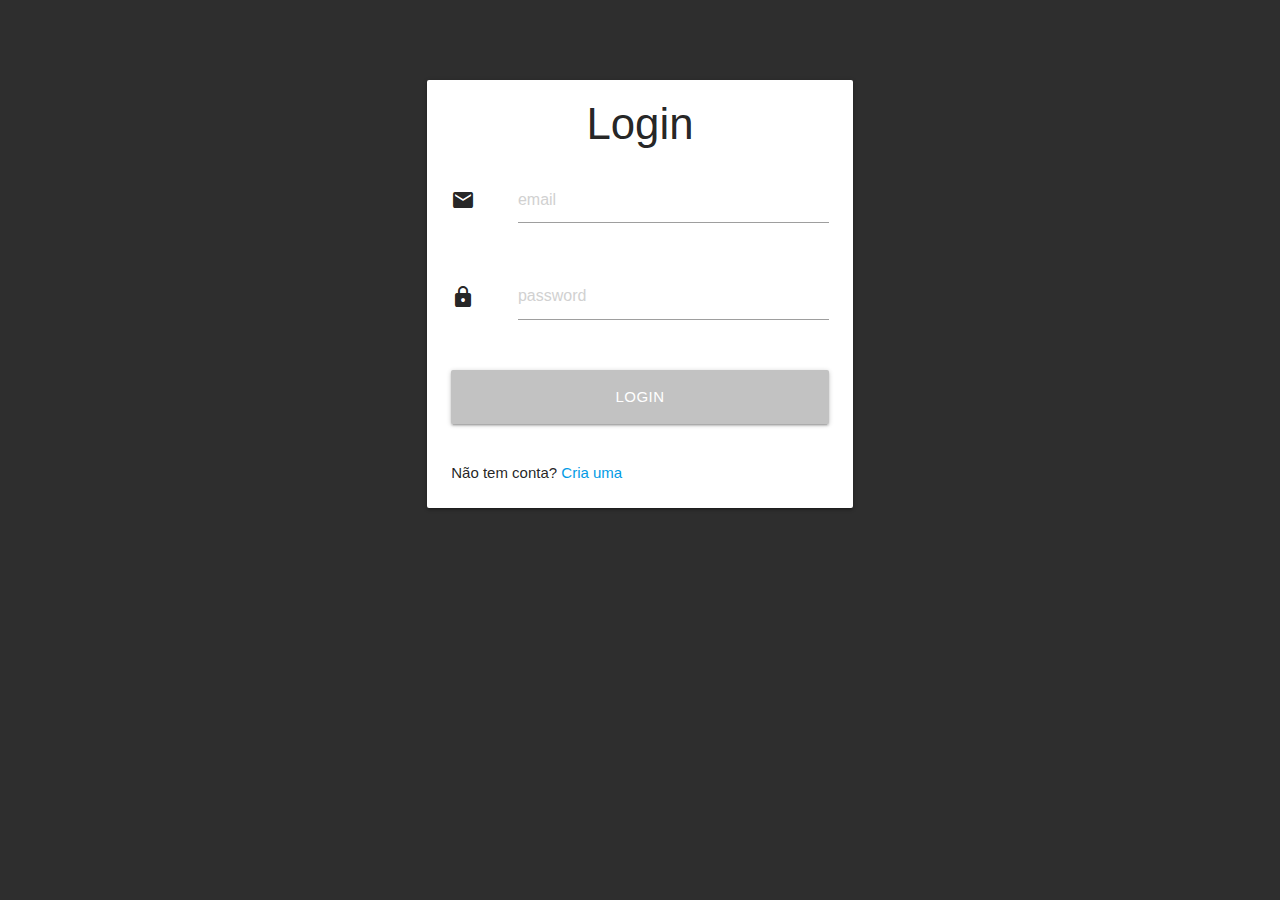
<file: index.html>
<!DOCTYPE html>
<html>

<head>
  <meta charset="utf-8" />
  <meta http-equiv="X-UA-Compatible" content="IE=edge">
  <title>Login</title>
  <meta name="viewport" content="width=device-width, initial-scale=1">
  <link rel="stylesheet" type="text/css" media="screen" href="_css/materialize.css" />
  <link rel="stylesheet" type="text/css" href="_css/estilo.css" />
  <link href="https://fonts.googleapis.com/icon?family=Material+Icons" rel="stylesheet">

</head>

<body class="cor1">
  <!--KRUB-->
  <div class="container ">
    <div class="row ">
      <div class="col s12 m8 l6 offset-m2 offset-l3">
        <div class="card " style="margin-top: 80px">

          <h3 class="titulo">Login</h3>


          <div class="card-content"> 

            <form action="exibir_contas.html" method="POST">
              <div class="input-field">
                <div class="row">
                  <div class="col m2 hide-on-small-only" id="">
                    <i class="inline-icon material-icons ">email</i>
                  </div>
                  <div class="col s12 m10" id="">
                    <input id="email" type="email" class="line-log validate fixe" placeholder="email" required><br><br>
                  </div>
                </div>

                <div class="row">
                  <div class="col m2 hide-on-small-only" id="inline-icon">
                    <i class="inline-icon material-icons ">lock</i>
                  </div>
                  <div class="col s12 m10" id="line-log">
                    <input id="pass" type="password" class="line-log validate" placeholder="password" required><br><br>
                  </div>
                </div>
                <button id="login" type="submit" class=" C2C2C2 tam-btn waves-effect waves-light btn-large">Login</button><br><br>
              </div>
            </form>


            <span>Não tem conta? </span><a href="cria_conta.html">Cria uma</a>
          </div>
        </div>
      </div>
    </div>
  </div>

  <script type="text/javascript" src="js/materialize.min.js"></script>
  <script type="text/javascript" src="js/login.js"></script>
</body>

</html>
</file>
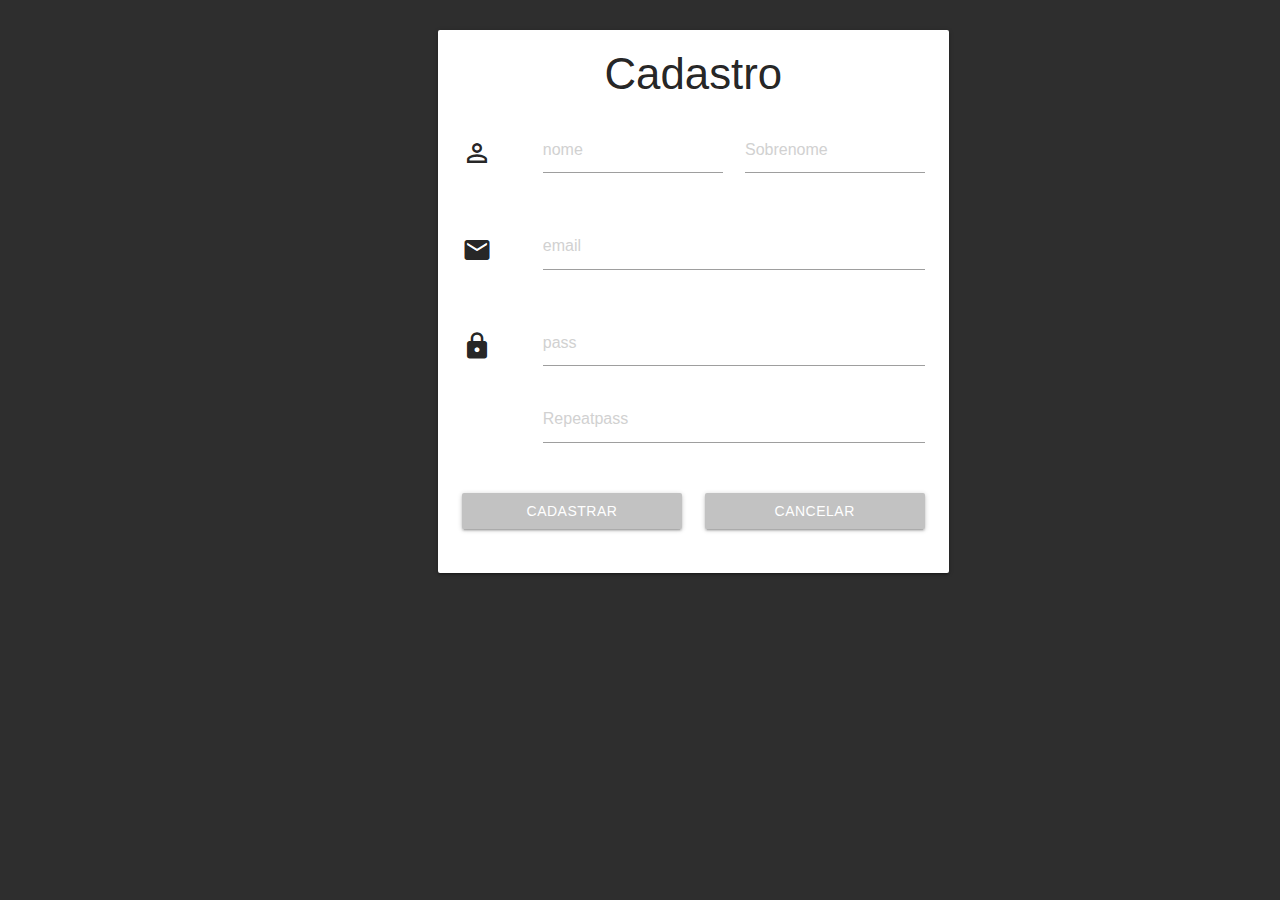
<file: cria_conta.html>
﻿<!DOCTYPE html>
<html>

<head>
	<meta charset="utf-8" />
	<meta http-equiv="X-UA-Compatible" content="IE=edge">
	<title>Cadastro Conta</title>
	<meta name="viewport" content="width=device-width, initial-scale=1">
	<link rel="stylesheet" type="text/css" media="screen" href="_css/materialize.css" />
	<link rel="stylesheet" type="text/css" href="_css/estilo.css" />
	<link href="https://fonts.googleapis.com/icon?family=Material+Icons" rel="stylesheet">
</head>
<body class="cor1">
	<div class="row">
		<div class="col s12 m6 l5 offset-m4 offset-l4">
			<div class="card" style="margin-top: 30px">
				<h3 class="titulo">Cadastro</h3>
				<div class="card-content">
					<form action="index.html" method="POST" id="cadastrar">
						
						<div class="input-field">
							<div class="row">
								<div class="col m2 hide-on-small-only">
									<i class="inline-icon small material-icons ">perm_identity</i>
								</div>
								<div class="col s6 m5">
									<input id="nome" type="text" class="line-log validate" placeholder="nome" required><br><br>
								</div>
								<div class="col s6 m5">
									<input id="sobrenome" type="text" class="line-log validate" placeholder="Sobrenome" required><br><br>
								</div>
							</div>

							<div class="row">
								<div class="col m2 hide-on-small-only" id="">
									<i class="inline-icon small material-icons ">email</i>
								</div>
								<div class="col s12 m10" id="">
									<input id="email" type="email" class="line-log validate" placeholder="email" required><br><br>
								</div>
							</div>

							<div class="row">
								<div class="col m2 hide-on-small-only">
									<i class="inline-icon small material-icons ">lock</i>
								</div>
								<div class="col s12 m10">
									<input id="pass" type="password" class="line-log validate" placeholder="pass" required><br><br>
								</div>
								<div class="col s12 m10 offset-m2">
									<input id="repeatpass" type="password" class="line-log validate" placeholder="Repeatpass" required><br><br>

								</div>
							</div>

							<div class="row">
								<div class="col s6 m6">
									<button type="submit" class=" C2C2C2 waves-effect waves-light  btn tam-btn"  >Cadastrar</button>
								</div>
								<div class="col s6 m6">
									<button class="C2C2C2 waves-effect waves-light btn tam-btn">Cancelar</button>
								</div>
							</div>
						</div>
					</form>
				</div>
			</div>
		</div>
	</div>

	<script type="text/javascript" src="js/materialize.min.js"></script>
	<script type="text/javascript" src="js/cadastro.js"></script>
</body>

</html>
</file>
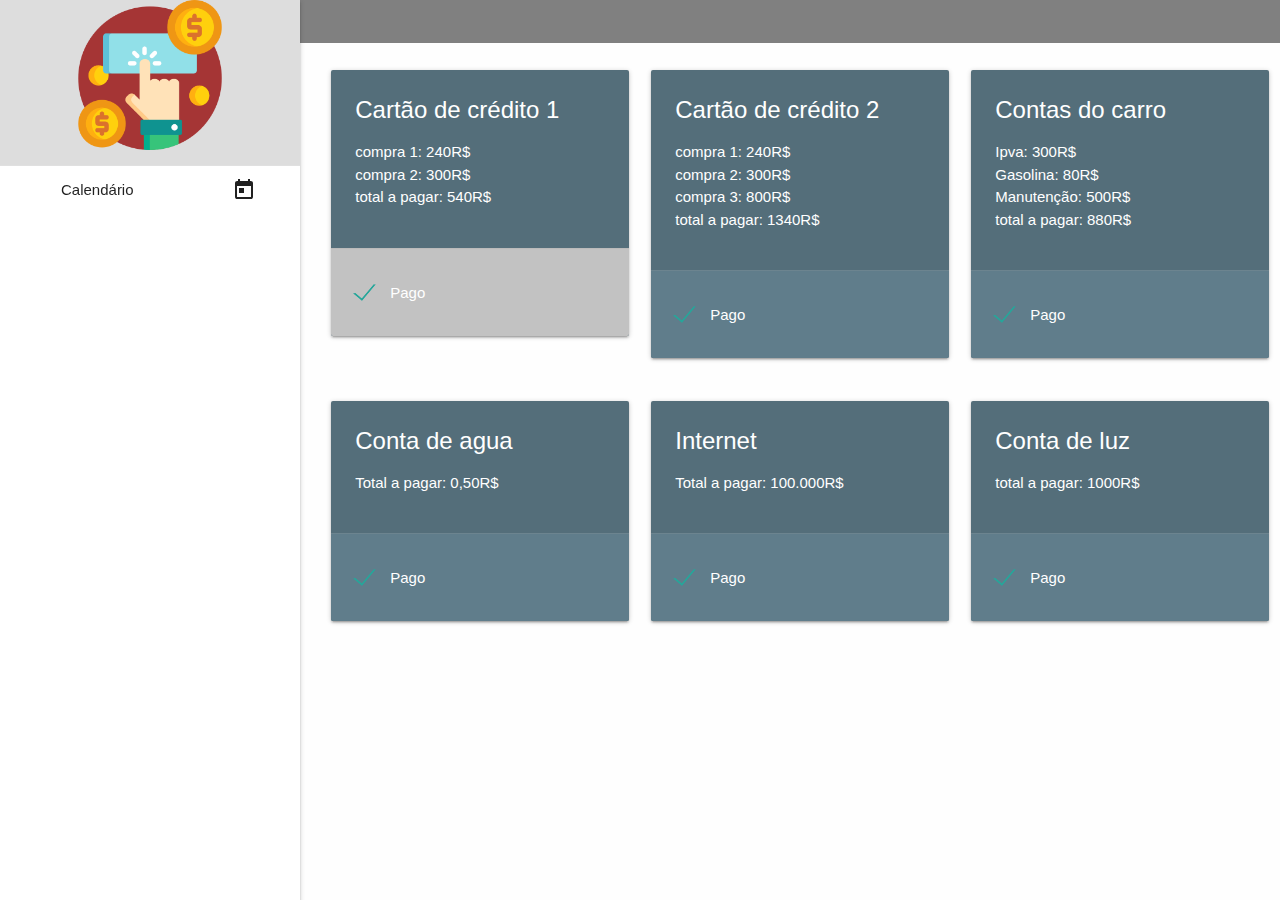
<file: exibir_contas.html>
﻿<!DOCTYPE html>
<html>

<head>
    <meta charset="utf-8" />
    <meta http-equiv="X-UA-Compatible" content="IE=edge">
    <title>Minhas Contas</title>
    <meta name="viewport" content="width=device-width, initial-scale=1">
    <link rel="stylesheet" type="text/css" media="screen" href="_css/materialize.min.css" />
    <link rel="stylesheet" type="text/css" media="screen" href="_css/estilo.css" />
    <link href="https://fonts.googleapis.com/icon?family=Material+Icons" rel="stylesheet">
</head>

<body style="margin-top:0%" class="FEFEFE">
    <!--style="transform: translateX(0px)"-->
    <div class="row cor2">
        <div class="col m12">
            <a href="#" data-target="slide-out" class="sidenav-trigger"><img src="img/baseline_menu_black_18dp.png" /></a>
        </div>
    </div>
    <div class="row">
        <div class="col s12 m3 offset-m3">
            <div class="card blue-grey darken-1">
                <div class="card-content white-text">
                    <span class="card-title">Cartão de crédito 1</span>
                    <ul>
                        <li>compra 1: 240R$</li>
                        <li>compra 2: 300R$</li>
                        <li>total a pagar: 540R$</li>
                        </p>
                    </ul>
                </div>
                <div class="card-action C2C2C2">
                    <p>
                        <label>
                            <input type="checkbox" checked="checked" />
                            <span class="white-text">Pago</span>
                        </label>
                    </p>
                </div>
            </div>
        </div>

        <div class="col s12 m3">
            <div class="card blue-grey darken-1">
                <div class="card-content white-text">
                    <span class="card-title">Cartão de crédito 2</span>
                    <ul>
                        <li>compra 1: 240R$</li>
                        <li>compra 2: 300R$</li>
                        <li>compra 3: 800R$</li>
                        <li>total a pagar: 1340R$ </li>
                        </p>
                    </ul>
                </div>
                <div class="card-action blue-grey">
                    <p>
                        <label>
                            <input type="checkbox" class="2E2E2E" checked="checked" />
                            <span class="white-text">Pago</span>
                        </label>
                    </p>
                </div>
            </div>
        </div>

        <div class="col s12 m3 ">
            <div class="card blue-grey darken-1">
                <div class="card-content white-text">
                    <span class="card-title">Contas do carro</span>
                    <ul>
                        <li>Ipva: 300R$</li>
                        <li>Gasolina: 80R$</li>
                        <li>Manutenção: 500R$</li>
                        <li>total a pagar: 880R$ </li>
                        </p>
                    </ul>
                </div>
                <div class="card-action blue-grey">
                    <p>
                        <label>
                            <input type="checkbox" checked="checked" />
                            <span class="white-text">Pago</span>
                        </label>
                    </p>
                </div>
            </div>
        </div>
    </div>

    <!-- linha 2 -->

    <div class="row">
        <div class="col s12 m3 offset-m3">
            <div class="card blue-grey darken-1">
                <div class="card-content white-text">
                    <span class="card-title">Conta de agua</span>
                    <ul>
                        <li>Total a pagar: 0,50R$</li>
                    </ul>
                </div>
                <div class="card-action blue-grey">
                    <p>
                        <label>
                            <input type="checkbox" checked="checked" />
                            <span class="white-text">Pago</span>
                        </label>
                    </p>
                </div>
            </div>
        </div>

        <div class="col s12 m3 ">
            <div class="card blue-grey darken-1">
                <div class="card-content white-text">
                    <span class="card-title">Internet</span>
                    <ul>
                        <li>Total a pagar: 100.000R$ </li>
                        </p>
                    </ul>
                </div>
                <div class="card-action blue-grey">
                    <p>
                        <label>
                            <input type="checkbox" checked="checked" />
                            <span class="white-text">Pago</span>
                        </label>
                    </p>
                </div>
            </div>
        </div>

        <div class="col s12 m3">
            <div class="card blue-grey darken-1">
                <div class="card-content white-text">
                    <span class="card-title">Conta de luz</span>
                    <ul>
                        <li>total a pagar: 1000R$ </li>
                        </p>
                    </ul>
                </div>
                <div class="card-action blue-grey">
                    <p>
                        <label>
                            <input type="checkbox" checked="checked" />
                            <span class="white-text">Pago</span>
                        </label>
                    </p>
                </div>
            </div>
        </div>
    </div>

    <ul id="slide-out" class="sidenav sidenav-fixed">
        <div class="DDDDDD">
            <div class="brand-logo center "><img src="img/pay-per-click.png" /></div>
            <div class="divider"></div>
        </div>

        <ul class="collapsible collapsible-accordion">
            <li>
                <div class="collapsible-header"><i class="material-icons">calendar_today</i>Calendário</div>
                <div class="collapsible-body">
                    <ul>
                        <li class="tab"><a href="#jan">jan</a></li>
                        <li class="tab"><a class="active" href="#fev">fev</a></li>
                        <li class="tab"><a href="#mar">mar</a></li>
                        <li class="tab"><a href="#abr">abr</a></li>
                        <li class="tab"><a href="#mai">mai</a></li>
                        <li class="tab"><a href="#jun">jun</a></li>
                        <li class="tab"><a href="#jul">jul</a></li>
                        <li class="tab"><a href="#ago">ago</a></li>
                        <li class="tab"><a href="#set">set</a></li>
                        <li class="tab"><a href="#out">out</a></li>
                        <li class="tab"><a href="#nov">nov</a></li>
                        <li class="tab"><a href="#dez">dez</a></li>
                    </ul>
                </div>
            </li>
        </ul>



    </ul>

    <!-- jQuery -->
    <script src="https://code.jquery.com/jquery-3.3.1.min.js" integrity="sha256-FgpCb/KJQlLNfOu91ta32o/NMZxltwRo8QtmkMRdAu8="
        crossorigin="anonymous"></script>

    <!-- materialize JS -->
    <script src="https://cdnjs.cloudflare.com/ajax/libs/materialize/1.0.0/js/materialize.min.js"></script>

    <!-- funções JS-->
    <script type="text/javascript" src="js/funcoes.js"></script>
</body>

</html>
</file>
<file: _css/estilo.css>
/* botao de login*/
.tam-btn {
    width: 100%;
    background-color: #FF914C;
}
/* centralizando texto de cabeçalho*/
.titulo{
    text-align: center;
    padding-top: 20px; 
    margin-bottom: -10px;
}
a:link { 
    text-decoration:none; 
} 
#slide-out{
    border-left-width: 30px
}
/* icones do login */
.inline-icon{
    margin-top: 11px;
    width: auto;
    
}



/* linha de login*/
.line-log {
    padding-right: 0px;
    
}

img {
    max-width:200px;
    max-height:150px;
    width: auto;
    height: auto;
}

  


/*cores da pag*/

.cor1 {background-color: #2E2E2E !important}
.cor2 {background-color: #808080 !important}
.C2C2C2 {background-color: #C2C2C2 !important}
.DDDDDD {background-color: #DDDDDD !important}
.FEFEFE {background-color: #FEFEFE !important}
</file>
